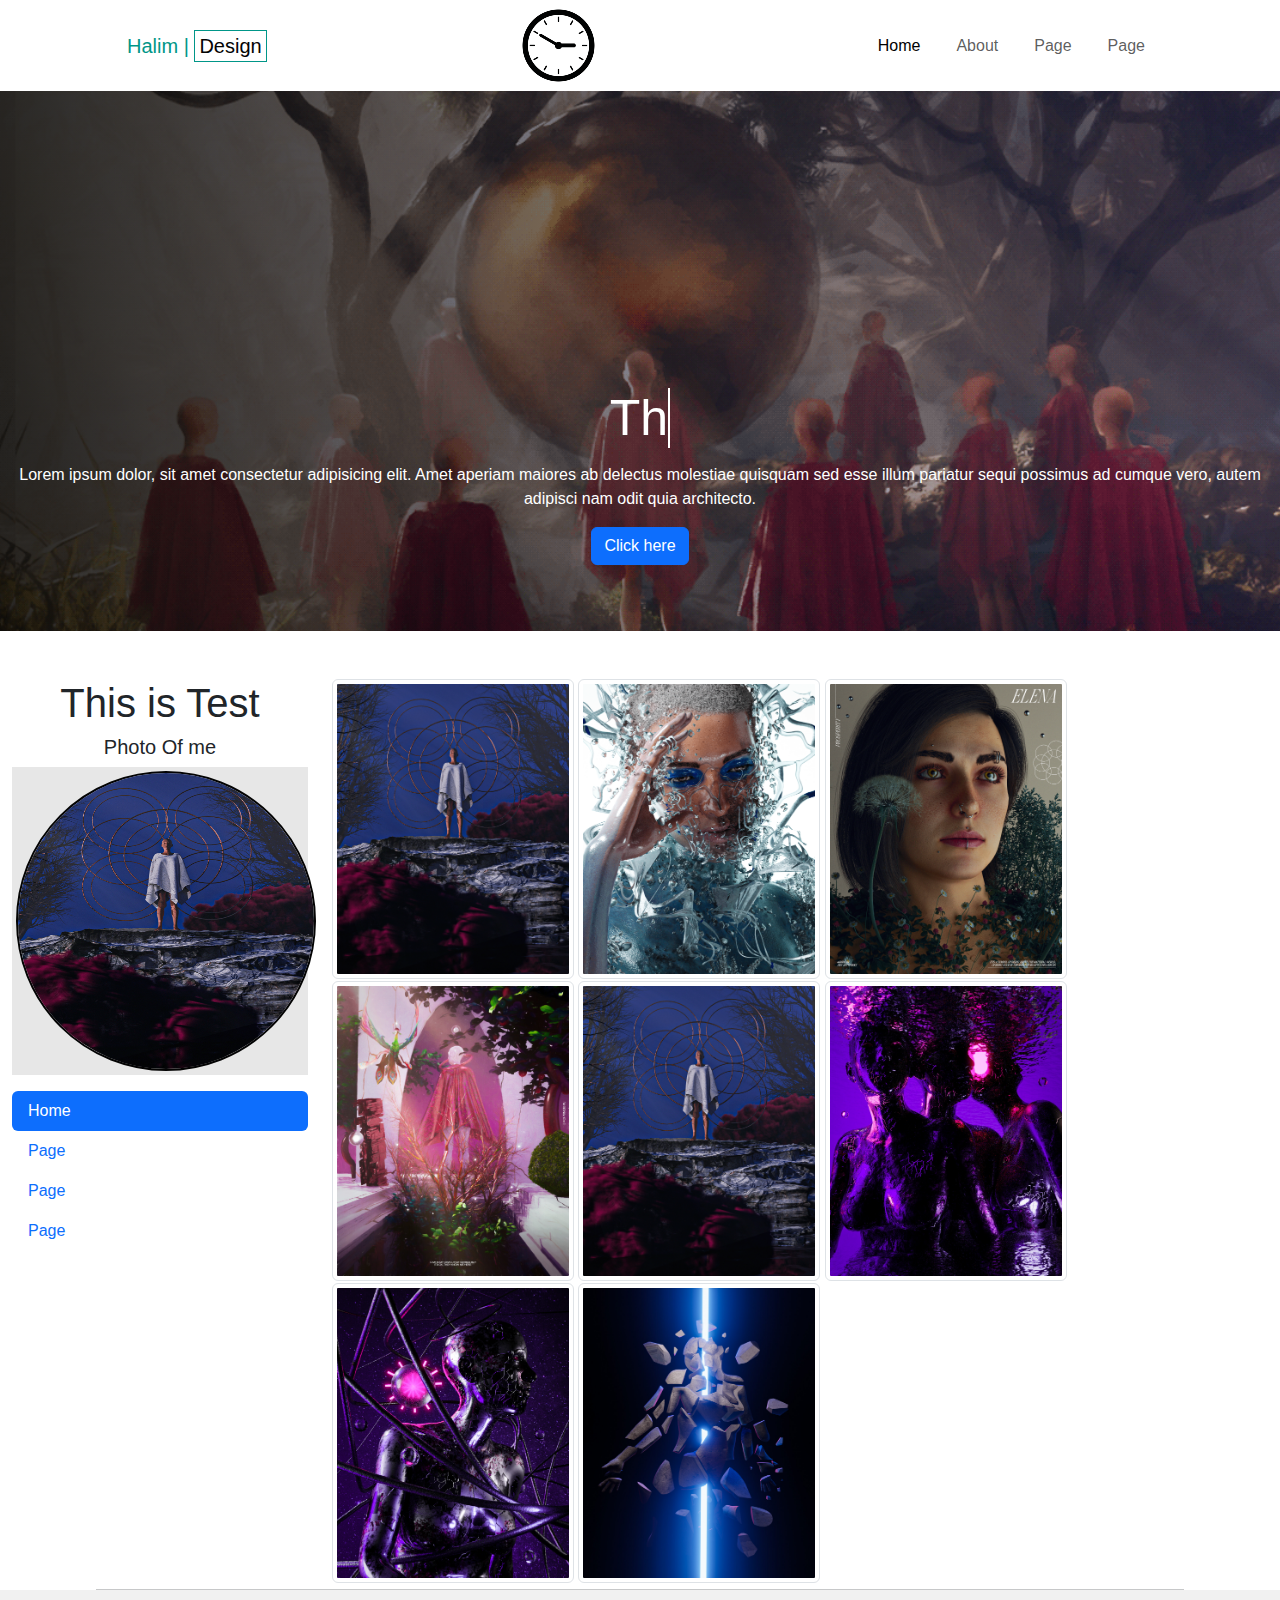
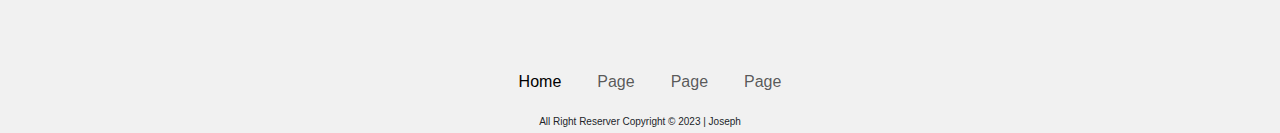
<file: index.html>
<!DOCTYPE html>
<html lang="en">
<head>
  <title>Bootstrap TEST</title>
  <meta charset="utf-8">
  <meta name="viewport" content="width=device-width, initial-scale=1">
  
  <link rel="stylesheet" href="https://cdn.jsdelivr.net/npm/bootstrap@5.3.2/dist/css/bootstrap.min.css">
  <link rel="stylesheet" href="styles.css">
  <link rel="stylesheet" href="https://use.fontawesome.com/releases/v5.15.4/css/all.css" integrity="sha384-DyZ88mC6Up2uqS4h/KRgHuoeGwBcD4Ng9SiP4dIRy0EXTlnuz47vAwmeGwVChigm" crossorigin="anonymous"/>
  <style>
     #backToTop {
      position: fixed;
      bottom: 5px;
      right: 20px;
      display: none;
      cursor: pointer;
    }
  </style>
</head>
<body>

    <nav class="navbar navbar-expand-sm ">
        <a class="logo-text" href="#">Halim | <span>Design</span></a>
        <a href=""><img src="img/22.png" class="logo" href="#"></a>
        <ul class="navbar-nav">
            <li class="nav-item">
                <a href="index.html" class="nav-link active">Home</a>
            </li>
            <li class="nav-item">
                <a href="about.html" class="nav-link ">About</a>
            </li>
            <li class="nav-item">
                <a href="#" class="nav-link ">Page</a>
            </li>
            <li class="nav-item">
                <a href="#" class="nav-link ">Page</a>
            </li>
        </ul>
      </nav>


<div class="ado text-white text-center">
  <h1 id="dynamicH1">This is Bootstrap test</h1>
  <p>Lorem ipsum dolor, sit amet consectetur adipisicing elit. Amet aperiam maiores ab delectus molestiae
       quisquam sed esse illum pariatur sequi possimus ad cumque vero, autem adipisci nam odit quia architecto.</p>
       <button class="btn btn-primary">Click here</button>
</div>



<div class="container-fluid mt-5">
  <div class="row">
      <div class="col-sm-3">
          <h1 class="text-center">This is Test</h1>
          <h5 class="text-center">Photo Of me</h5>
          <div class="fakeimg mb-3"><img src="img/1.png" class="img-circle"></div>

          <ul class="nav nav-pills flex-column">
              <li class="nav-item">
                  <a href="index.html" class="nav-link active">Home</a>
              </li>
              <li class="nav-item">
                  <a href="about.html" class="nav-link ">Page</a>
              </li>
              <li class="nav-item">
                  <a href="#" class="nav-link ">Page</a>
              </li>
              <li class="nav-item">
                  <a href="#" class="nav-link ">Page</a>
              </li>
          </ul>
      </div>

      <div class="col-sm-9">
          <div class="thumbnail-container">
              <a href="#">
                <img src="img/1.png" class="img-responsive img-thumbnail">
                <div class="hide">Hi</div>
              </a>
            </div>

            <div class="thumbnail-container">
              <a href="#">
                <img src="img/2.png" class="img-responsive img-thumbnail">
                <div class="hide">Hi</div>
              </a>
            </div>

            <div class="thumbnail-container">
              <a href="#">
                <img src="img/3.png" class="img-responsive img-thumbnail">
                <div class="hide">Hi</div>
              </a>
            </div>

            <div class="thumbnail-container">
                <a href="#">
                  <img src="img/4.jpg" class="img-responsive img-thumbnail">
                  <div class="hide">Hi</div>
                </a>
              </div>


              <div class="thumbnail-container">
                <a href="#">
                  <img src="img/1.png" class="img-responsive img-thumbnail">
                  <div class="hide">Hi</div>
                </a>
              </div>

              <div class="thumbnail-container">
                <a href="#">
                  <img src="img/5.jpg" class="img-responsive img-thumbnail">
                  <div class="hide">Hi</div>
                </a>
              </div>

              <div class="thumbnail-container">
                <a href="#">
                  <img src="img/6.jpg" class="img-responsive img-thumbnail">
                  <div class="hide">Hi</div>
                </a>
              </div>

              <div class="thumbnail-container">
                <a href="#">
                  <img src="img/7.jpg" class="img-responsive img-thumbnail">
                  <div class="hide">Hi</div>
                </a>
              </div>
        </div>
    </div>
</div>
<hr class="end">
<footer class="text-center text-white" style="background-color: #f1f1f1;">
    <!-- Grid container -->
    <div class="container">
      <!-- Section: Social media -->
      <section class="mb-1">
        <!-- Facebook -->
        <a
          class="btn btn-link btn-floating btn-lg text-dark m-1"
          href="#!"
          role="button"
          data-mdb-ripple-color="dark"
          ><i class="fab fa-facebook-f"></i
        ></a>
  
        <!-- Twitter -->
        <a
          class="btn btn-link btn-floating btn-lg text-dark m-1"
          href="#!"
          role="button"
          data-mdb-ripple-color="dark"
          ><i class="fab fa-twitter"></i
        ></a>
  
        <!-- Google -->
        <a
          class="btn btn-link btn-floating btn-lg text-dark m-1"
          href="#!"
          role="button"
          data-mdb-ripple-color="dark"
          ><i class="fab fa-google"></i
        ></a>
  
        <!-- Instagram -->
        <a
          class="btn btn-link btn-floating btn-lg text-dark m-1"
          href="#!"
          role="button"
          data-mdb-ripple-color="dark"
          ><i class="fab fa-instagram"></i
        ></a>
  
        <!-- Linkedin -->
        <a
          class="btn btn-link btn-floating btn-lg text-dark m-1"
          href="#!"
          role="button"
          data-mdb-ripple-color="dark"
          ><i class="fab fa-linkedin"></i
        ></a>
        <!-- Github -->
        <a
          class="btn btn-link btn-floating btn-lg text-dark m-1"
          href="#!"
          role="button"
          data-mdb-ripple-color="dark"
          ><i class="fab fa-github"></i
        ></a>
      </section>
      <!-- Section: Social media -->
    </div>
<!-- Back to top arrow -->
<a id="backToTop" class="arrow" onclick="scrollToTop()">
    <i class="fas fa-arrow-up"></i>
  </a>
  
    <!-- Grid container -->
    <nav class="navbar navbar-expand-sm ">
                <ul class="navbar-nav">
            <li class="nav-item">
                <a href="#" class="nav-link active">Home</a>
            </li>
            <li class="nav-item">
                <a href="#" class="nav-link ">Page</a>
            </li>
            <li class="nav-item">
                <a href="#" class="nav-link ">Page</a>
            </li>
            <li class="nav-item">
                <a href="#" class="nav-link ">Page</a>
            </li>
        </ul>
      </nav>
    <!-- Copyright -->
    <div class="footer-end text-center text-dark p-1">
         All Right Reserver Copyright © 2023 | 
      <a class="text-dark" href="#">Joseph</a>
    </div>
    <!-- Copyright -->
  </footer>

</body>

<script>
    const dynamicH1 = document.getElementById('dynamicH1');
    const words = ['This Is Halim', 'Can You Imagin it!'];
    let currentIndex = 0;
    let currentWord = words[currentIndex];
    let letterIndex = 0;

    function typeText() {
      dynamicH1.textContent = currentWord.slice(0, letterIndex);
      letterIndex++;
      if (letterIndex > currentWord.length) {
        letterIndex = 0;
        currentIndex = (currentIndex + 1) % words.length;
        currentWord = words[currentIndex];
        dynamicH1.classList.add('hidden');
        setTimeout(() => {
          dynamicH1.classList.remove('hidden');
          typeText();
        }, 5000); // Adjust the timeout for the pause between words
      } else {
        setTimeout(typeText, 100); // Adjust the timeout for the typing speed
      }
    }

    // Start typing animation after a delay to ensure proper initialization
    setTimeout(() => {
      typeText();
    }, 500);

    window.onscroll = function () {
      scrollFunction();
    };

     // Back to top arrow
  function scrollToTop() {
    window.scrollTo({ top: 0, behavior: 'smooth' });
  }

  // Show/hide back to top arrow based on scroll position
  window.addEventListener('scroll', () => {
    const backToTop = document.getElementById('backToTop');
    if (document.body.scrollTop > 40 || document.documentElement.scrollTop > 40) {
      backToTop.style.display = 'block';
    } else {
      backToTop.style.display = 'none';
    }
  });

</script>
</html>
</file>
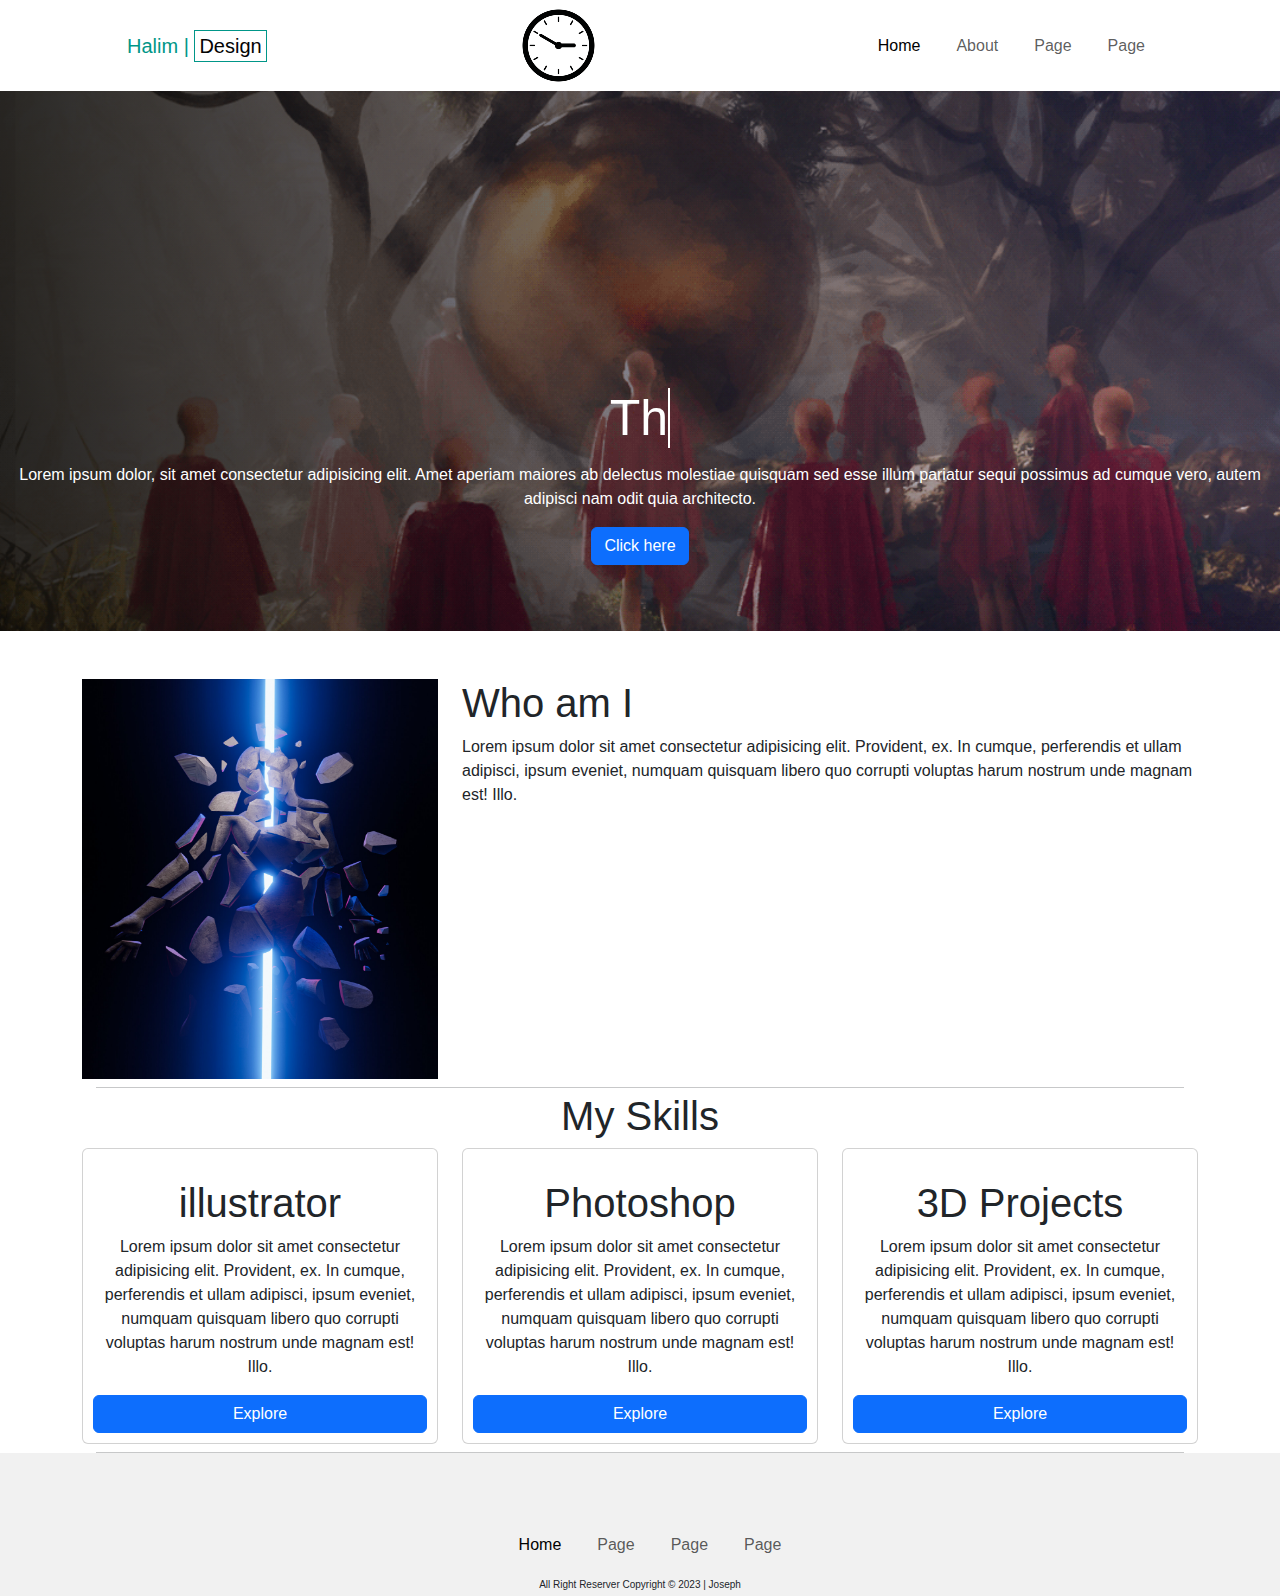
<file: about.html>
<!DOCTYPE html>
<html lang="en">
<head>
  <title>Bootstrap TEST</title>
  <meta charset="utf-8">
  <meta name="viewport" content="width=device-width, initial-scale=1">
  
  <link rel="stylesheet" href="https://cdn.jsdelivr.net/npm/bootstrap@5.3.2/dist/css/bootstrap.min.css">
  <link rel="stylesheet" href="styles.css">
  <link rel="stylesheet" href="https://use.fontawesome.com/releases/v5.15.4/css/all.css" integrity="sha384-DyZ88mC6Up2uqS4h/KRgHuoeGwBcD4Ng9SiP4dIRy0EXTlnuz47vAwmeGwVChigm" crossorigin="anonymous"/>

</head>
<body>

    <nav class="navbar navbar-expand-sm ">
        <a class="logo-text" href="#">Halim | <span>Design</span></a>
        <a href=""><img src="img/22.png" class="logo" href="#"></a>
        <ul class="navbar-nav">
            <li class="nav-item">
                <a href="index.html" class="nav-link active">Home</a>
            </li>
            <li class="nav-item">
                <a href="about.html" class="nav-link ">About</a>
            </li>
            <li class="nav-item">
                <a href="#" class="nav-link ">Page</a>
            </li>
            <li class="nav-item">
                <a href="#" class="nav-link ">Page</a>
            </li>
        </ul>
      </nav>


      <div class="ado text-white text-center">
        <h1 id="dynamicH1">This is Bootstrap test</h1>
        <p>Lorem ipsum dolor, sit amet consectetur adipisicing elit. Amet aperiam maiores ab delectus molestiae
             quisquam sed esse illum pariatur sequi possimus ad cumque vero, autem adipisci nam odit quia architecto.</p>
             <button class="btn btn-primary">Click here</button>
      </div>
<!-------------HEADER END ---------------->
<div class="container mt-5 mb-2">
    <div class="row">
        <div class="col-md-4">
            <img src="img/7.jpg" class="img-about">
        </div>
        <div class="col-sm-8">
            <h1>Who am I</h1>
            <p>Lorem ipsum dolor sit amet consectetur adipisicing elit. Provident, ex. In cumque, perferendis et ullam adipisci,
                 ipsum eveniet, numquam quisquam libero quo corrupti voluptas harum nostrum unde magnam est! Illo.</p>
        </div>
    </div>
</div>
<hr>
<!----------------End About ----------------->
<div class="container mt-1 mb-2">
    <div class="row">
        <h1 class="text-center">My Skills</h1>
        <div class="col-sm-4">
            <div class="card">
                <i class="fab fa-github"></i>
                <h1>illustrator</h1>
                <p>Lorem ipsum dolor sit amet consectetur adipisicing elit. Provident, ex. In cumque, perferendis et ullam adipisci,
                ipsum eveniet, numquam quisquam libero quo corrupti voluptas harum nostrum unde magnam est! Illo.</p>
                <button class="btn btn-primary">Explore</button>
            </div>
        </div>

        <div class="col-sm-4">
            <div class="card">
                <i class="fab fa-github"></i>
                <h1>Photoshop</h1>
                <p>Lorem ipsum dolor sit amet consectetur adipisicing elit. Provident, ex. In cumque, perferendis et ullam adipisci,
                ipsum eveniet, numquam quisquam libero quo corrupti voluptas harum nostrum unde magnam est! Illo.</p>
                <button class="btn btn-primary">Explore</button>
            </div>
        </div>

        <div class="col-sm-4">
            <div class="card">
                <i class="fab fa-github"></i>
                <h1>3D Projects</h1>
                <p>Lorem ipsum dolor sit amet consectetur adipisicing elit. Provident, ex. In cumque, perferendis et ullam adipisci,
                ipsum eveniet, numquam quisquam libero quo corrupti voluptas harum nostrum unde magnam est! Illo.</p>
                <button class="btn btn-primary">Explore</button>
            </div>
        </div>
    </div>
</div>
<!----------------End Card ----------------->
<!----------------FOOTER ----------------->

<hr class="end">
<footer class="text-center text-white" style="background-color: #f1f1f1;">
    <!-- Grid container -->
    <div class="container">
      <!-- Section: Social media -->
      <section class="mb-1">
        <!-- Facebook -->
        <a
          class="btn btn-link btn-floating btn-lg text-dark m-1"
          href="#!"
          role="button"
          data-mdb-ripple-color="dark"
          ><i class="fab fa-facebook-f"></i
        ></a>
  
        <!-- Twitter -->
        <a
          class="btn btn-link btn-floating btn-lg text-dark m-1"
          href="#!"
          role="button"
          data-mdb-ripple-color="dark"
          ><i class="fab fa-twitter"></i
        ></a>
  
        <!-- Google -->
        <a
          class="btn btn-link btn-floating btn-lg text-dark m-1"
          href="#!"
          role="button"
          data-mdb-ripple-color="dark"
          ><i class="fab fa-google"></i
        ></a>
  
        <!-- Instagram -->
        <a
          class="btn btn-link btn-floating btn-lg text-dark m-1"
          href="#!"
          role="button"
          data-mdb-ripple-color="dark"
          ><i class="fab fa-instagram"></i
        ></a>
  
        <!-- Linkedin -->
        <a
          class="btn btn-link btn-floating btn-lg text-dark m-1"
          href="#!"
          role="button"
          data-mdb-ripple-color="dark"
          ><i class="fab fa-linkedin"></i
        ></a>
        <!-- Github -->
        <a
          class="btn btn-link btn-floating btn-lg text-dark m-1"
          href="#!"
          role="button"
          data-mdb-ripple-color="dark"
          ><i class="fab fa-github"></i
        ></a>
      </section>
      <!-- Section: Social media -->
    </div>
    <!-- Grid container -->
    <nav class="navbar navbar-expand-sm ">
                <ul class="navbar-nav">
            <li class="nav-item">
                <a href="#" class="nav-link active">Home</a>
            </li>
            <li class="nav-item">
                <a href="#" class="nav-link ">Page</a>
            </li>
            <li class="nav-item">
                <a href="#" class="nav-link ">Page</a>
            </li>
            <li class="nav-item">
                <a href="#" class="nav-link ">Page</a>
            </li>
        </ul>
      </nav>
    <!-- Copyright -->
    <div class="footer-end text-center text-dark p-1">
         All Right Reserver Copyright © 2023 | 
      <a class="text-dark" href="#">Joseph</a>
    </div>
    <!-- Copyright -->
  </footer>

</body>

<script>
    const dynamicH1 = document.getElementById('dynamicH1');
    const words = ['This Is Halim', 'Can You Imagin it!'];
    let currentIndex = 0;
    let currentWord = words[currentIndex];
    let letterIndex = 0;

    function typeText() {
      dynamicH1.textContent = currentWord.slice(0, letterIndex);
      letterIndex++;
      if (letterIndex > currentWord.length) {
        letterIndex = 0;
        currentIndex = (currentIndex + 1) % words.length;
        currentWord = words[currentIndex];
        dynamicH1.classList.add('hidden');
        setTimeout(() => {
          dynamicH1.classList.remove('hidden');
          typeText();
        }, 5000); // Adjust the timeout for the pause between words
      } else {
        setTimeout(typeText, 100); // Adjust the timeout for the typing speed
      }
    }

    // Start typing animation after a delay to ensure proper initialization
    setTimeout(() => {
      typeText();
    }, 500);
</script>
</html>
</file>
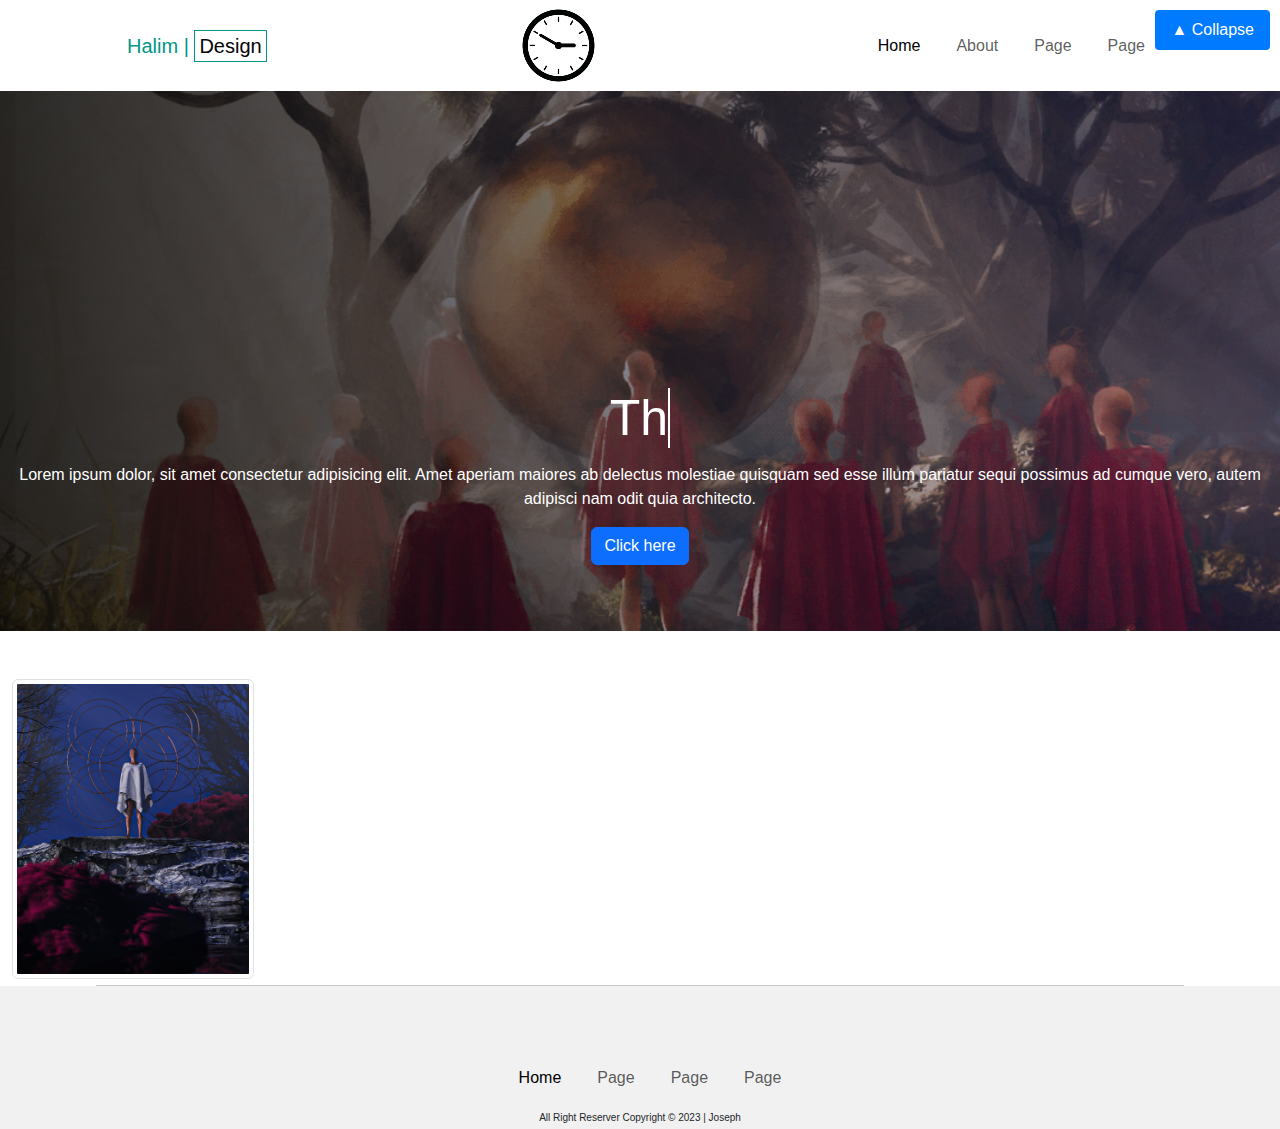
<file: Untitled-1.html>
<!DOCTYPE html>
<html lang="en">
<head>
  <title>Bootstrap TEST</title>
  <meta charset="utf-8">
  <meta name="viewport" content="width=device-width, initial-scale=1">
  
  <link rel="stylesheet" href="https://cdn.jsdelivr.net/npm/bootstrap@5.3.2/dist/css/bootstrap.min.css">
  <script src="https://cdn.jsdelivr.net/npm/bootstrap@5.3.2/dist/js/bootstrap.bundle.min.js"></script>
  <link rel="stylesheet" href="styles.css">
  <link rel="stylesheet" href="https://use.fontawesome.com/releases/v5.15.4/css/all.css" integrity="sha384-DyZ88mC6Up2uqS4h/KRgHuoeGwBcD4Ng9SiP4dIRy0EXTlnuz47vAwmeGwVChigm" crossorigin="anonymous"/>
  <style>
     #backToTop {
      position: fixed;
      bottom: 5px;
      right: 20px;
      display: none;
      cursor: pointer;
    }

    .collapsed-col img {
      width: 40px; /* Adjust the size as needed */
      border-radius: 50%;
      margin: 10px;
    }

    .collapsed-col .text-center,
    .collapsed-col .nav-pills {
      display: none;
    }

    /* Add styling for the button that triggers the collapse */
    #collapseButton,
    #uncollapseButton {
      position: fixed;
      top: 10px;
      right: 10px;
      z-index: 1000;
      cursor: pointer;
      background-color: #007bff;
      color: #fff;
      border: none;
      padding: 8px 16px;
      border-radius: 4px;
    }

    #collapseButton:hover,
    #uncollapseButton:hover {
      background-color: #0056b3;
    }
  </style>
</head>
<body>

    <nav class="navbar navbar-expand-sm ">
        <a class="logo-text" href="#">Halim | <span>Design</span></a>
        <a href=""><img src="img/22.png" class="logo" href="#"></a>
        <ul class="navbar-nav">
            <li class="nav-item">
                <a href="index.html" class="nav-link active">Home</a>
            </li>
            <li class="nav-item">
                <a href="about.html" class="nav-link ">About</a>
            </li>
            <li class="nav-item">
                <a href="#" class="nav-link ">Page</a>
            </li>
            <li class="nav-item">
                <a href="#" class="nav-link ">Page</a>
            </li>
        </ul>
      </nav>


<div class="ado text-white text-center">
  <h1 id="dynamicH1">This is Bootstrap test</h1>
  <p>Lorem ipsum dolor, sit amet consectetur adipisicing elit. Amet aperiam maiores ab delectus molestiae
       quisquam sed esse illum pariatur sequi possimus ad cumque vero, autem adipisci nam odit quia architecto.</p>
       <button class="btn btn-primary">Click here</button>
</div>

  <!-- Add a button to trigger the collapse -->
  <button id="collapseButton" class="btn" data-bs-toggle="collapse" data-bs-target="#collapsibleColumn">&#9650; Collapse</button>

  <!-- Add a button to manually uncollapse -->
  <button id="uncollapseButton" class="btn d-none" data-bs-toggle="collapse" data-bs-target="#collapsibleColumn">&#9664; Uncollapse</button>

  <!-- Rest of your HTML code -->



<div class="container-fluid mt-5">
  <div class="row">
    <div class="col-sm-3 collapse collapse-col" id="collapsibleColumn">
      <h1 class="text-center">This is Test</h1>
          <h5 class="text-center">Photo Of me</h5>
          <div class="fakeimg mb-3"><img src="img/1.png" class="img-circle"></div>

          <ul class="nav nav-pills flex-column">
              <li class="nav-item">
                  <a href="index.html" class="nav-link active">Home</a>
              </li>
              <li class="nav-item">
                  <a href="about.html" class="nav-link ">Page</a>
              </li>
              <li class="nav-item">
                  <a href="#" class="nav-link ">Page</a>
              </li>
              <li class="nav-item">
                  <a href="#" class="nav-link ">Page</a>
              </li>
          </ul>
      </div>

      <div class="col-sm-9">
        <div class="thumbnail-container">
          <a href="#" data-bs-toggle="modal" data-bs-target="#imageModal" data-img-src="img/1.png">
            <img src="img/1.png" class="img-responsive img-thumbnail">
            <div class="hide">Hi</div>
          </a>
        </div>
        </div>
    </div>
</div>

<hr class="end">
<footer class="text-center text-white" style="background-color: #f1f1f1;">
    <!-- Grid container -->
    <div class="container">
      <!-- Section: Social media -->
      <section class="mb-1">
        <!-- Facebook -->
        <a
          class="btn btn-link btn-floating btn-lg text-dark m-1"
          href="#!"
          role="button"
          data-mdb-ripple-color="dark"
          ><i class="fab fa-facebook-f"></i
        ></a>
  
        <!-- Twitter -->
        <a
          class="btn btn-link btn-floating btn-lg text-dark m-1"
          href="#!"
          role="button"
          data-mdb-ripple-color="dark"
          ><i class="fab fa-twitter"></i
        ></a>
  
        <!-- Google -->
        <a
          class="btn btn-link btn-floating btn-lg text-dark m-1"
          href="#!"
          role="button"
          data-mdb-ripple-color="dark"
          ><i class="fab fa-google"></i
        ></a>
  
        <!-- Instagram -->
        <a
          class="btn btn-link btn-floating btn-lg text-dark m-1"
          href="#!"
          role="button"
          data-mdb-ripple-color="dark"
          ><i class="fab fa-instagram"></i
        ></a>
  
        <!-- Linkedin -->
        <a
          class="btn btn-link btn-floating btn-lg text-dark m-1"
          href="#!"
          role="button"
          data-mdb-ripple-color="dark"
          ><i class="fab fa-linkedin"></i
        ></a>
        <!-- Github -->
        <a
          class="btn btn-link btn-floating btn-lg text-dark m-1"
          href="#!"
          role="button"
          data-mdb-ripple-color="dark"
          ><i class="fab fa-github"></i
        ></a>
      </section>
      <!-- Section: Social media -->
    </div>
<!-- Back to top arrow -->
<a id="backToTop" class="arrow" onclick="scrollToTop()">
    <i class="fas fa-arrow-up"></i>
  </a>
  
    <!-- Grid container -->
    <nav class="navbar navbar-expand-sm ">
                <ul class="navbar-nav">
            <li class="nav-item">
                <a href="#" class="nav-link active">Home</a>
            </li>
            <li class="nav-item">
                <a href="#" class="nav-link ">Page</a>
            </li>
            <li class="nav-item">
                <a href="#" class="nav-link ">Page</a>
            </li>
            <li class="nav-item">
                <a href="#" class="nav-link ">Page</a>
            </li>
        </ul>
      </nav>
    <!-- Copyright -->
    <div class="footer-end text-center text-dark p-1">
         All Right Reserver Copyright © 2023 | 
      <a class="text-dark" href="#">Joseph</a>
    </div>
    <!-- Copyright -->
  </footer>
<!-- Image Modal -->
<div class="modal fade" id="imageModal" tabindex="-1" aria-labelledby="exampleModalLabel" aria-hidden="true">
  <div class="modal-dialog modal-lg modal-dialog-centered">
    <div class="modal-content">
      <div class="modal-body d-flex">
        <div class="image-container">
          <img id="modalImage" class="img-fluid" alt="Modal Image">
        </div>
        <div class="info-container">
          <h5>Image Title</h5>
          <p>Image Description Lorem ipsum dolor sit amet, consectetur adipiscing elit.</p>
          <p>Author: John Doe</p>
          <!-- Add any other information you want to display -->
        </div>
      </div>
    </div>
  </div>
</div>
</body>

<script>
    const dynamicH1 = document.getElementById('dynamicH1');
    const words = ['This Is Halim', 'Can You Imagin it!'];
    let currentIndex = 0;
    let currentWord = words[currentIndex];
    let letterIndex = 0;

    function typeText() {
      dynamicH1.textContent = currentWord.slice(0, letterIndex);
      letterIndex++;
      if (letterIndex > currentWord.length) {
        letterIndex = 0;
        currentIndex = (currentIndex + 1) % words.length;
        currentWord = words[currentIndex];
        dynamicH1.classList.add('hidden');
        setTimeout(() => {
          dynamicH1.classList.remove('hidden');
          typeText();
        }, 5000); // Adjust the timeout for the pause between words
      } else {
        setTimeout(typeText, 100); // Adjust the timeout for the typing speed
      }
    }

    // Start typing animation after a delay to ensure proper initialization
    setTimeout(() => {
      typeText();
    }, 500);

    window.onscroll = function () {
      scrollFunction();
    };

     // Back to top arrow
  function scrollToTop() {
    window.scrollTo({ top: 0, behavior: 'smooth' });
  }

  // Show/hide back to top arrow based on scroll position
  window.addEventListener('scroll', () => {
    const backToTop = document.getElementById('backToTop');
    if (document.body.scrollTop > 40 || document.documentElement.scrollTop > 40) {
      backToTop.style.display = 'block';
    } else {
      backToTop.style.display = 'none';
    }
  });

 // Show image in modal with additional information
 const modalImage = document.getElementById('modalImage');
  const infoContainer = document.querySelector('.info-container');
  const imageModal = new bootstrap.Modal(document.getElementById('imageModal'));

  document.querySelectorAll('.thumbnail-container a').forEach((thumbnail) => {
    thumbnail.addEventListener('click', (event) => {
      event.preventDefault();
      const imgSrc = thumbnail.querySelector('img').src;
      const imgAlt = thumbnail.querySelector('img').alt;
      modalImage.src = imgSrc;
      modalImage.alt = imgAlt;

      // Set additional information (replace with actual data)
      const title = 'Image Title';
      const description = 'Image Description Lorem ipsum dolor sit amet, consectetur adipiscing elit.';
      const author = 'Author: John Doe';

      infoContainer.innerHTML = `
        <h5>${title}</h5>
        <p>${description}</p>
        <p>${author}</p>
        <!-- Add any other information you want to display -->
      `;

      imageModal.show();
    });
  });

  // ... (rest of your script)


  const col = document.getElementById('collapsibleColumn');
    const collapseButton = document.getElementById('collapseButton');
    const uncollapseButton = document.getElementById('uncollapseButton');

    collapseButton.addEventListener('click', function () {
      col.classList.add('collapsed-col');
      collapseButton.classList.add('d-none');
      uncollapseButton.classList.remove('d-none');
    });

    uncollapseButton.addEventListener('click', function () {
      col.classList.remove('collapsed-col');
      collapseButton.classList.remove('d-none');
      uncollapseButton.classList.add('d-none');
    });

    window.addEventListener('scroll', function () {
      if (window.scrollY > 100) {
        col.classList.add('collapsed-col');
        collapseButton.classList.add('d-none');
        uncollapseButton.classList.remove('d-none');
      } else {
        col.classList.remove('collapsed-col');
        collapseButton.classList.remove('d-none');
        uncollapseButton.classList.add('d-none');
      }
    });
</script>
</html>
</file>
<file: styles.css>
body{
    font-family: proxima-nova,Lato,'Lucida Sans Unicode','Lucida Grande',sans-serif;

}
.ado {
    background-image: linear-gradient(to right, rgb(0 0 0 / 82%), rgb(30 6 119 / 18%)), url(img/222.png);
    background-position: center;
    background-size: cover;
    height: 540px;
}
.ado h1 {
    font-size: 50px;
    position: relative;
    top: 55%;
}
.ado p {
    position: relative;
    top: 55%;
}
.ado button{
    position: relative;
    top: 55%;
}

.navbar {
    justify-content: space-around;
}
.navbar li {
    margin-left: 20px;
}
.logo-text {
    text-decoration: none;
    color: #009688;
    font-size: 20px;
}
.navbar span {
    text-decoration: none;
    color: #040404;
    border: 1px solid #009688;
    padding: 4px;
}
.fakeimg {
    background-color: #bdbdbd5e;
  }

  .fakeimg img {
    height: 300px;
    width: 300px;
    border-radius: 50%;
    border: 2px solid #040404;
    margin: 4px;
  }

  .img-responsive {
    height: 300px;
    padding: 4px;
    margin-bottom: 2px;
    transition: all ease .5s;
  }

  .img-responsive:hover {
    opacity: .9;
    transform: scale(1.05);
  }

  .thumbnail-container {
    position: relative;
    display: inline-block;
  }

  .hide {
    display: none;
    position: absolute;
    bottom: 1%;
    left: 4%;
    text-align: center;
    margin: 10px;
    color: #fff;
  }

  .thumbnail-container:hover .hide {
    display: block;
  }
hr {
    width: 85% !important;
    margin: auto;
    margin-top: 4px;
}
.footer-end a{
    text-decoration: none;
    font-size: 10px ;
    color: #009688;
    font-weight: 500;
}
.footer-end{
    font-size: 10px ;
}

.img-about {
    height: 400px;
    width: 100%;
}
.card i{
    font-size: 50px;
    text-align: center;
    padding: 10px;
}
.card {
    text-align: center;
    padding: 10px;
}

.container {
    position: relative;
    min-height: 4em; /* Set a minimum height for the container */
  }

  #dynamicH1 {
    cursor: pointer;
    overflow: hidden;
    white-space: nowrap;
    display: inline-block;
    border-right: 2px solid #fff; /* Add a border to simulate a typing cursor */
    min-height: 1.2em; /* Set a minimum height to reserve space for changing text */
    height: 1.2em; /* Set a fixed height for the h1 element */
    line-height: 1.2em; /* Maintain proper spacing with line-height */
  }


  body.no-scroll {
    overflow: hidden;
  }
</file>
